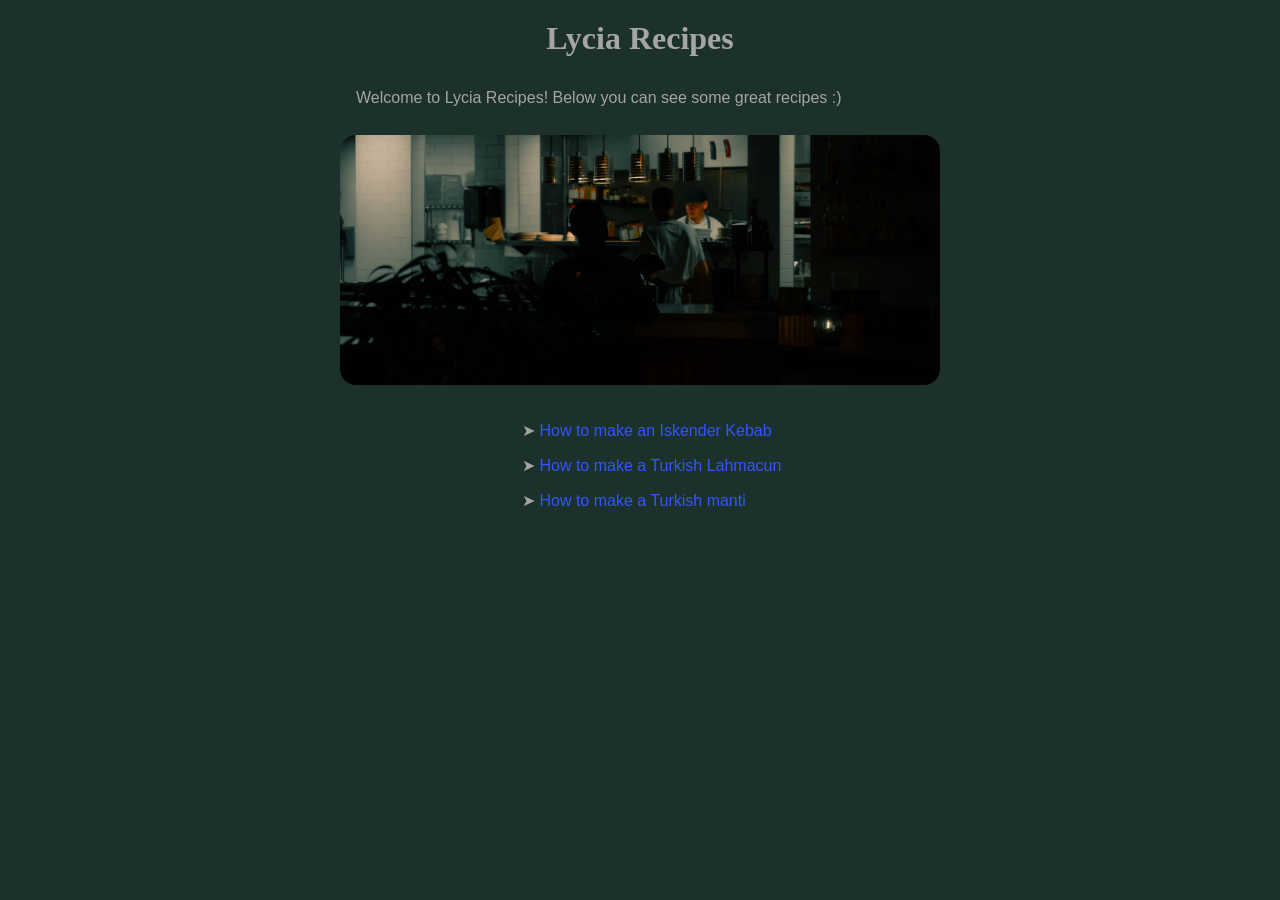
<file: index.html>
<!DOCTYPE html>
<html lang="en">
    <head>
        <meta charset="UTF-8">
        <meta name="viewport" content="width=device-width, initial-scale=1.0">
        <title>Project: Recipes</title>
        <link rel="stylesheet" href="styles.css">
    </head>

    <body>
        <div class="container">
        <h1 class="title">Lycia Recipes</h1>
            <p class="description">Welcome to Lycia Recipes! Below you can see some great recipes :)</p>
        
        <img class="banner rounded__img" src="images/restaurant.jpg" alt="Chefs working in a dimly lit urban kitchen, showcasing the night ambiance.">

        <ul class="homepage__links">
            <li><a href="recipes/iskender.html" class="links">How to make an Iskender Kebab</a></li>
            <li><a href="recipes/lahmacun.html" class="links">How to make a Turkish Lahmacun</a></li>
            <li><a href="recipes/manti.html" class="links">How to make a Turkish manti</a></li>
        </ul>
        </div>
    </body>
</html>
</file>
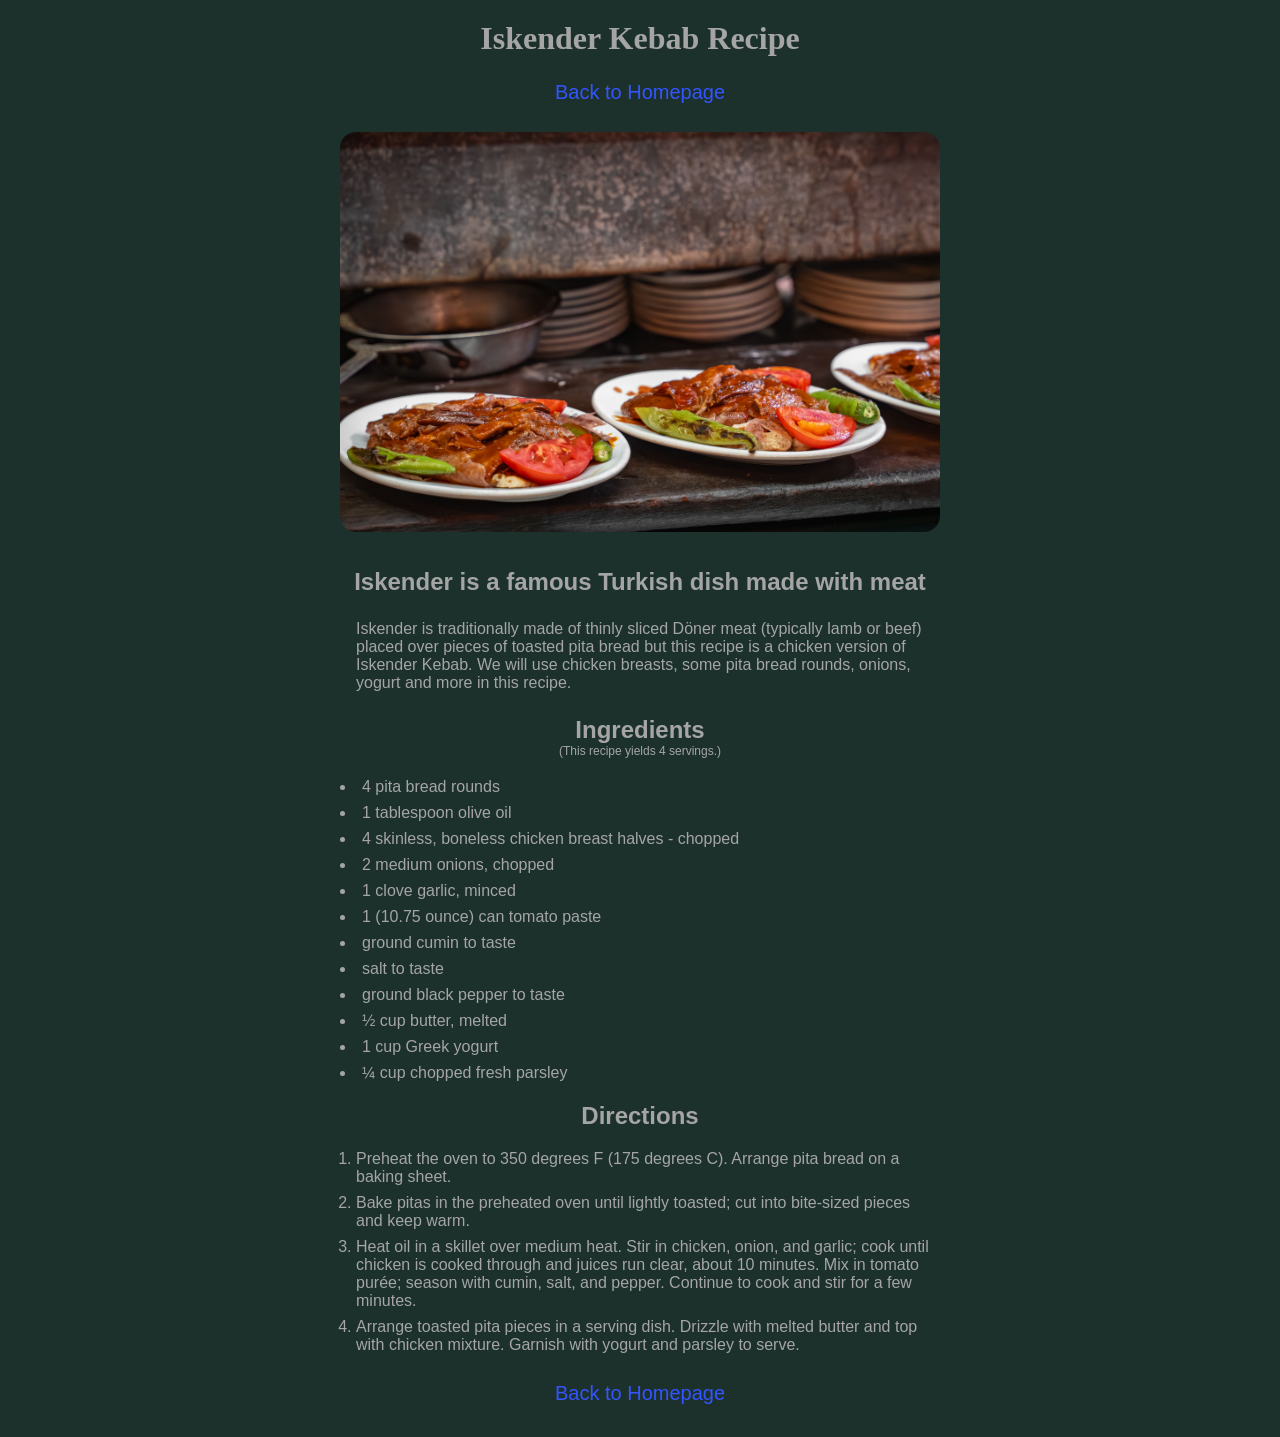
<file: recipes/iskender.html>
<!DOCTYPE html>
<html lang="en">
    <head>
        <meta charset="UTF-8">
        <meta name="viewport" content="width=device-width, initial-scale=1.0">
        <title>Project: Recipes</title>
        <link rel="stylesheet" href="../styles.css">
    </head>

    <body>
        <div class="container">
        <h1 class="title">Iskender Kebab Recipe</h1>

        <a class="links return" href="../index.html">Back to Homepage</a>

        <img class="rounded__img" src="../images/iskender.jpg" alt="A picture of Turkish Iskender Kebab">

        <h2 class="secondary__title">Iskender is a famous Turkish dish made with meat</h2>
        <p class="description">Iskender is traditionally made of thinly sliced Döner meat (typically lamb or beef) placed over pieces of toasted pita bread but this recipe is a chicken version of Iskender Kebab. We will use chicken breasts, some pita bread rounds, onions, yogurt and more in this recipe.</p>

        <h3 class="ingredients__title">Ingredients</h3>
            <p class="ingredients__servings">(This recipe yields 4 servings.)</p>

                <ul class="ingredients__list">
                    <li>4 pita bread rounds</li>
                    <li>1 tablespoon olive oil</li>
                    <li>4 skinless, boneless chicken breast halves - chopped</li>
                    <li>2 medium onions, chopped</li>
                    <li>1 clove garlic, minced</li>
                    <li>1 (10.75 ounce) can tomato paste</li>
                    <li>ground cumin to taste</li>
                    <li>salt to taste</li>
                    <li>ground black pepper to taste</li>
                    <li>½ cup butter, melted</li>
                    <li>1 cup Greek yogurt</li>
                    <li>¼ cup chopped fresh parsley</li>
                </ul>

        <!-- End of Ingredients -->
        
        <h3 class="directions__title">Directions</h3>
            <ol class="directions__list">
                <li>Preheat the oven to 350 degrees F (175 degrees C). Arrange pita bread on a baking sheet.</li>
                <li>Bake pitas in the preheated oven until lightly toasted; cut into bite-sized pieces and keep warm.</li>
                <li>Heat oil in a skillet over medium heat. Stir in chicken, onion, and garlic; cook until chicken is cooked through and juices run clear, about 10 minutes. Mix in tomato purée; season with cumin, salt, and pepper. Continue to cook and stir for a few minutes.</li>
                <li>Arrange toasted pita pieces in a serving dish. Drizzle with melted butter and top with chicken mixture. Garnish with yogurt and parsley to serve.</li>
            </ol>

        <a class="links return" href="../index.html">Back to Homepage</a>
        
        </div>
    </body>
</html>
</file>
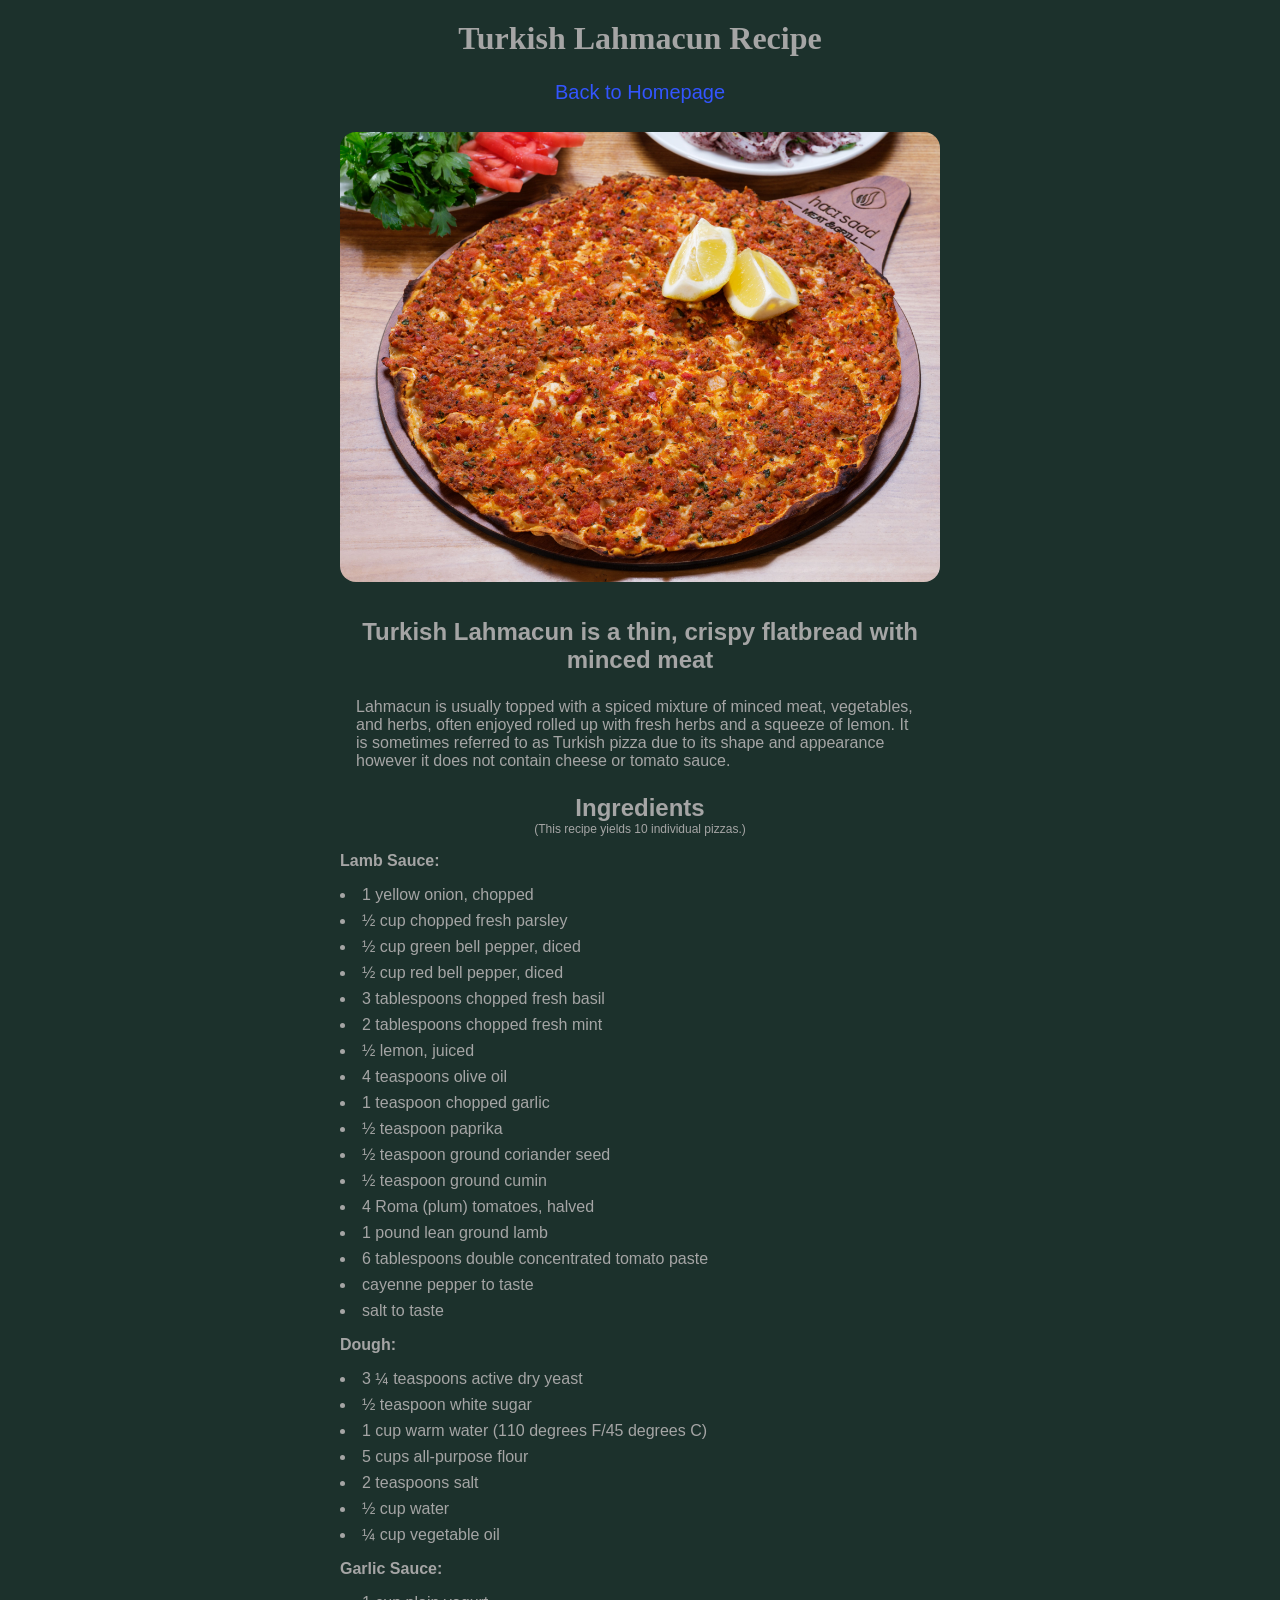
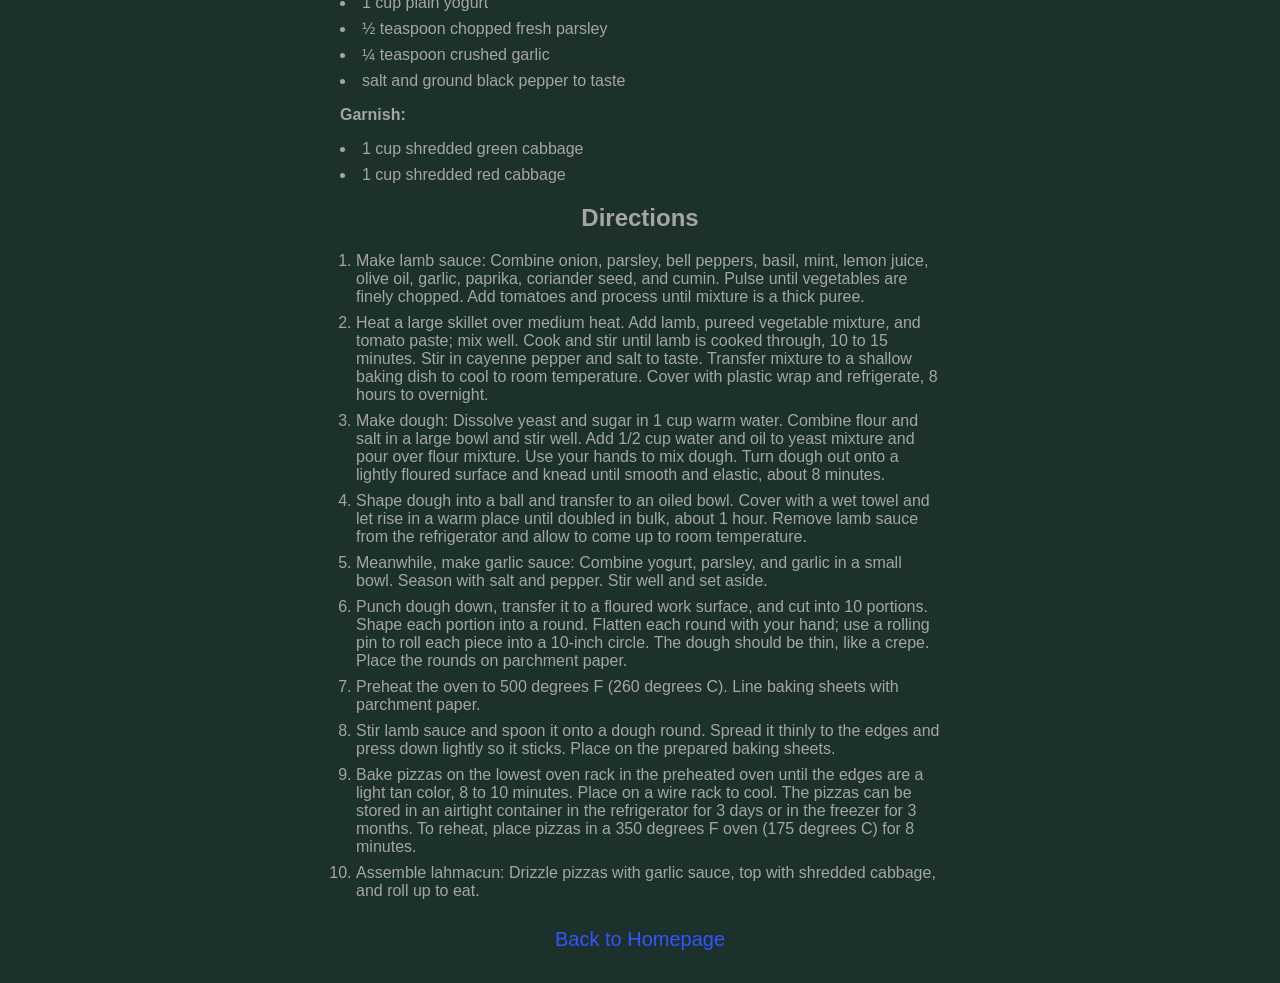
<file: recipes/lahmacun.html>
<!DOCTYPE html>
<html lang="en">
    <head>
        <meta charset="UTF-8">
        <meta name="viewport" content="width=device-width, initial-scale=1.0">
        <title>Project: Recipes</title>
        <link rel="stylesheet" href="../styles.css">
    </head>

    <body>
        <div class="container">
        <h1 class="title">Turkish Lahmacun Recipe</h1>

        <a class="links return" href="../index.html">Back to Homepage</a>

        <img class="rounded__img" src="../images/lahmacun.jpg" alt="A picture of Turkish Lahmacun" width="600">

        <h2 class="secondary__title">Turkish Lahmacun is a thin, crispy flatbread with minced meat</h2>
        <p class="description">Lahmacun is usually topped with a spiced mixture of minced meat, vegetables, and herbs, often enjoyed rolled up with fresh herbs and a squeeze of lemon. It is sometimes referred to as Turkish pizza due to its shape and appearance however it does not contain cheese or tomato sauce.</p>

        <h3 class="ingredients__title">Ingredients</h3>
            <p class="ingredients__servings">(This recipe yields 10 individual pizzas.)</p>

                <h4>Lamb Sauce:</h4>
                    <ul class="ingredients__list">
                        <li>1 yellow onion, chopped</li>
                        <li>½ cup chopped fresh parsley</li>
                        <li>½ cup green bell pepper, diced</li>
                        <li>½ cup red bell pepper, diced</li>
                        <li>3 tablespoons chopped fresh basil</li>
                        <li>2 tablespoons chopped fresh mint</li>
                        <li>½ lemon, juiced</li>
                        <li>4 teaspoons olive oil</li>
                        <li>1 teaspoon chopped garlic</li>
                        <li>½ teaspoon paprika</li>
                        <li>½ teaspoon ground coriander seed</li>
                        <li>½ teaspoon ground cumin</li>
                        <li>4 Roma (plum) tomatoes, halved</li>
                        <li>1 pound lean ground lamb</li>
                        <li>6 tablespoons double concentrated tomato paste</li>
                        <li>cayenne pepper to taste</li>
                        <li>salt to taste</li>
                    </ul>

                <h4>Dough:</h4>
                    <ul class="ingredients__list">
                        <li>3 ¼ teaspoons active dry yeast</li>
                        <li>½ teaspoon white sugar</li>
                        <li>1 cup warm water (110 degrees F/45 degrees C)</li>
                        <li>5 cups all-purpose flour</li>
                        <li>2 teaspoons salt</li>
                        <li>½ cup water</li>
                        <li>¼ cup vegetable oil</li>
                    </ul>

                <h4>Garlic Sauce:</h4>
                    <ul class="ingredients__list">
                        <li>1 cup plain yogurt</li>
                        <li>½ teaspoon chopped fresh parsley</li>
                        <li>¼ teaspoon crushed garlic</li>
                        <li>salt and ground black pepper to taste</li>
                    </ul>
                    
                <h4>Garnish:</h4>
                    <ul class="ingredients__list">
                        <li>1 cup shredded green cabbage</li>
                        <li>1 cup shredded red cabbage</li>
                    </ul>

        <!-- End of Ingredients --> 
        
        <h3 class="directions__title">Directions</h3>
            <ol class="directions__list">
                <li>Make lamb sauce: Combine onion, parsley, bell peppers, basil, mint, lemon juice, olive oil, garlic, paprika, coriander seed, and cumin. Pulse until vegetables are finely chopped. Add tomatoes and process until mixture is a thick puree.</li>
                <li>Heat a large skillet over medium heat. Add lamb, pureed vegetable mixture, and tomato paste; mix well. Cook and stir until lamb is cooked through, 10 to 15 minutes. Stir in cayenne pepper and salt to taste. Transfer mixture to a shallow baking dish to cool to room temperature. Cover with plastic wrap and refrigerate, 8 hours to overnight.</li>
                <li>Make dough: Dissolve yeast and sugar in 1 cup warm water. Combine flour and salt in a large bowl and stir well. Add 1/2 cup water and oil to yeast mixture and pour over flour mixture. Use your hands to mix dough. Turn dough out onto a lightly floured surface and knead until smooth and elastic, about 8 minutes.</li>
                <li>Shape dough into a ball and transfer to an oiled bowl. Cover with a wet towel and let rise in a warm place until doubled in bulk, about 1 hour. Remove lamb sauce from the refrigerator and allow to come up to room temperature.</li>
                <li>Meanwhile, make garlic sauce: Combine yogurt, parsley, and garlic in a small bowl. Season with salt and pepper. Stir well and set aside. </li>
                <li>Punch dough down, transfer it to a floured work surface, and cut into 10 portions. Shape each portion into a round. Flatten each round with your hand; use a rolling pin to roll each piece into a 10-inch circle. The dough should be thin, like a crepe. Place the rounds on parchment paper.</li>
                <li>Preheat the oven to 500 degrees F (260 degrees C). Line baking sheets with parchment paper.</li>
                <li>Stir lamb sauce and spoon it onto a dough round. Spread it thinly to the edges and press down lightly so it sticks. Place on the prepared baking sheets.</li>
                <li>Bake pizzas on the lowest oven rack in the preheated oven until the edges are a light tan color, 8 to 10 minutes. Place on a wire rack to cool. The pizzas can be stored in an airtight container in the refrigerator for 3 days or in the freezer for 3 months. To reheat, place pizzas in a 350 degrees F oven (175 degrees C) for 8 minutes.</li>
                <li>Assemble lahmacun: Drizzle pizzas with garlic sauce, top with shredded cabbage, and roll up to eat.</li>
            </ol>

        <a class="links return" href="../index.html">Back to Homepage</a>

        </div>
    </body>
</html>
</file>
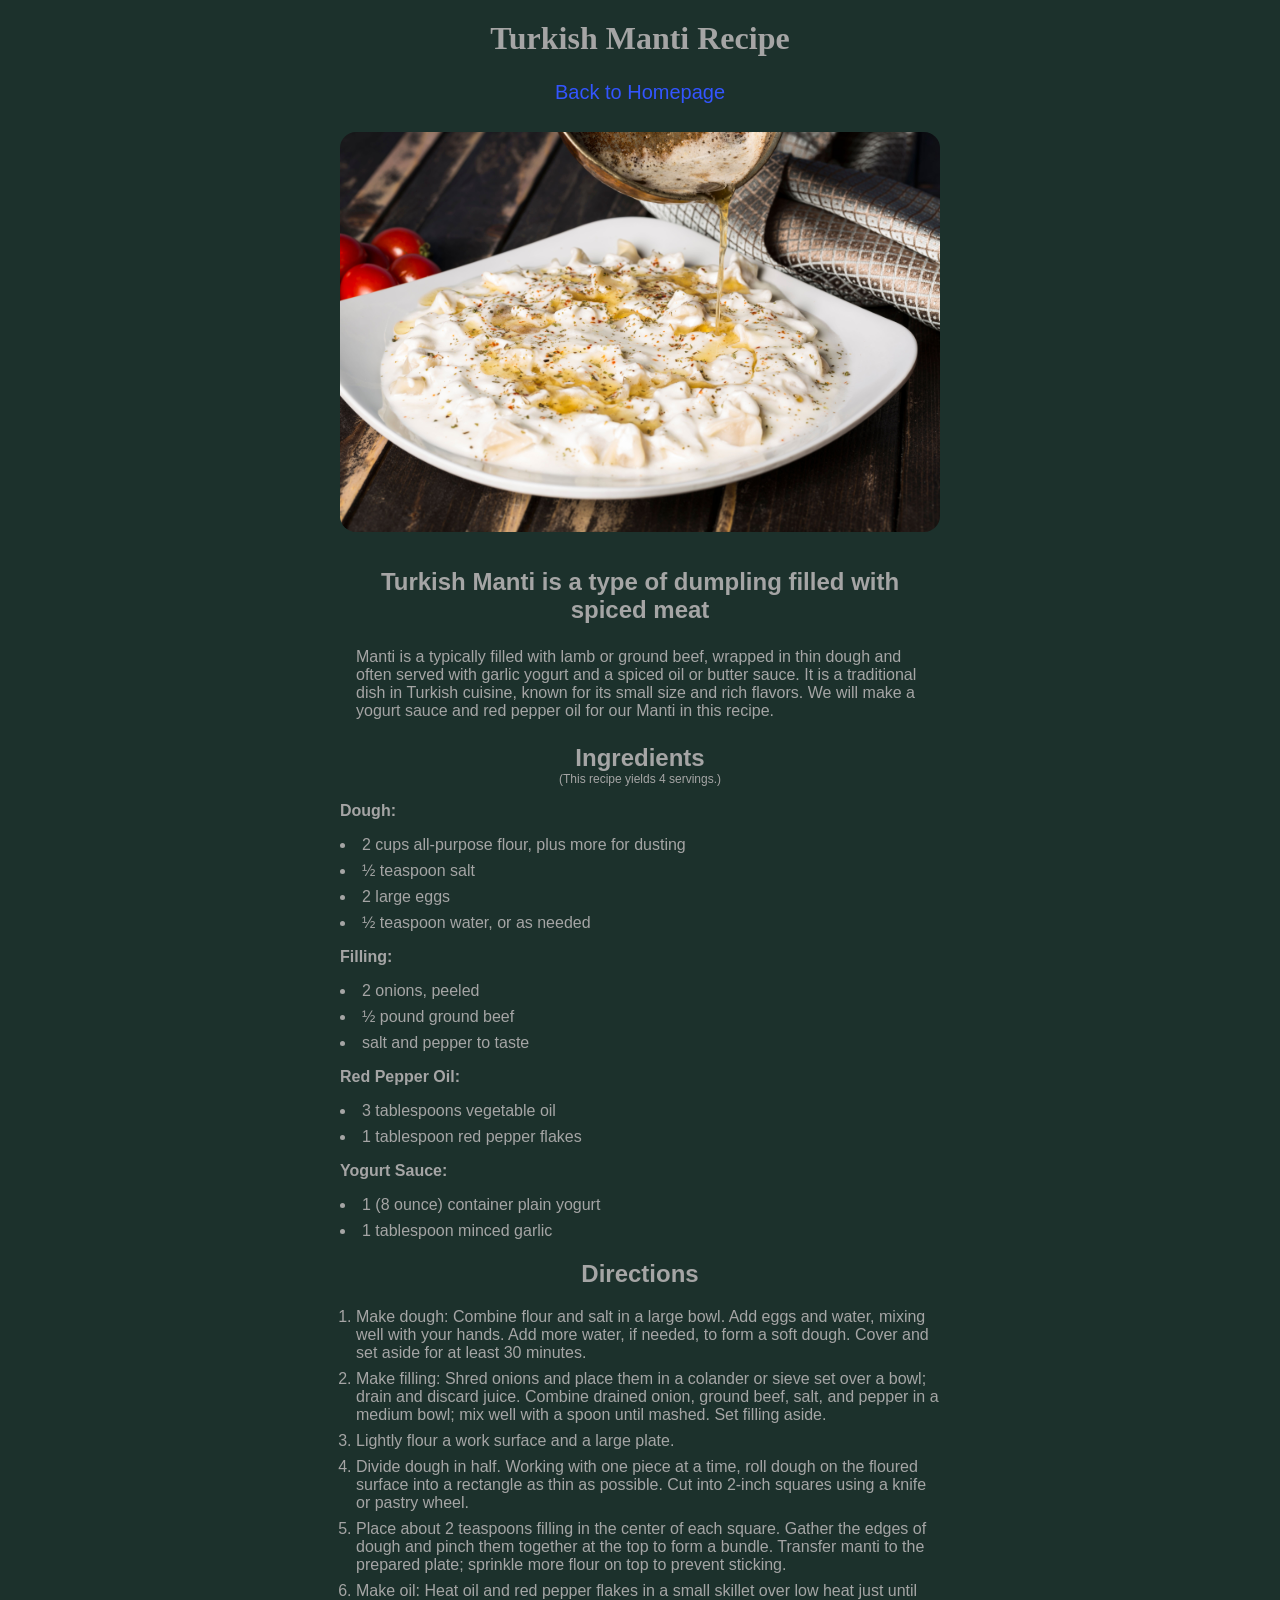
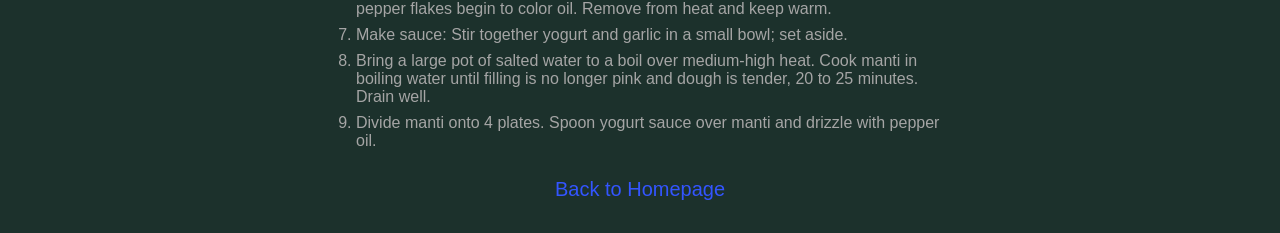
<file: recipes/manti.html>
<!DOCTYPE html>
<html lang="en">
    <head>
        <meta charset="UTF-8">
        <meta name="viewport" content="width=device-width, initial-scale=1.0">
        <title>Project: Recipes</title>
        <link rel="stylesheet" href="../styles.css">
    </head>

    <body>
        <div class="container">
        <h1 class="title">Turkish Manti Recipe</h1>

        <a class="links return" href="../index.html">Back to Homepage</a>

        <img class="rounded__img" src="../images/manti.jpg" alt="A picture of Turkish Manti" width="600">

        <h2 class="secondary__title">Turkish Manti is a type of dumpling filled with spiced meat</h2>
        <p class="description">Manti is a typically filled with lamb or ground beef, wrapped in thin dough and often served with garlic yogurt and a spiced oil or butter sauce. It is a traditional dish in Turkish cuisine, known for its small size and rich flavors. We will make a yogurt sauce and red pepper oil for our Manti in this recipe.</p>

        <h3 class="ingredients__title">Ingredients</h3>
            <p class="ingredients__servings">(This recipe yields 4 servings.)</p>

                <h4>Dough:</h4>
                    <ul class="ingredients__list">
                        <li>2 cups all-purpose flour, plus more for dusting</li>
                        <li>½ teaspoon salt</li>
                        <li>2 large eggs</li>
                        <li>½ teaspoon water, or as needed</li>
                    </ul>

                <h4>Filling:</h4>
                    <ul class="ingredients__list">
                        <li>2 onions, peeled</li>
                        <li>½ pound ground beef</li>
                        <li>salt and pepper to taste</li>
                    </ul>

                <h4>Red Pepper Oil:</h4>
                    <ul class="ingredients__list">
                        <li>3 tablespoons vegetable oil</li>
                        <li>1 tablespoon red pepper flakes</li>
                    </ul>
                    
                <h4>Yogurt Sauce:</h4>
                    <ul class="ingredients__list">
                        <li>1 (8 ounce) container plain yogurt</li>
                        <li>1 tablespoon minced garlic</li>
                    </ul>
        
        <!-- End of Ingredients -->

        <h3 class="directions__title">Directions</h3>
            <ol class="directions__list">
                <li>Make dough: Combine flour and salt in a large bowl. Add eggs and water, mixing well with your hands. Add more water, if needed, to form a soft dough. Cover and set aside for at least 30 minutes.</li>
                <li>Make filling: Shred onions and place them in a colander or sieve set over a bowl; drain and discard juice. Combine drained onion, ground beef, salt, and pepper in a medium bowl; mix well with a spoon until mashed. Set filling aside.</li>
                <li>Lightly flour a work surface and a large plate.</li>
                <li>Divide dough in half. Working with one piece at a time, roll dough on the floured surface into a rectangle as thin as possible. Cut into 2-inch squares using a knife or pastry wheel.</li>
                <li>Place about 2 teaspoons filling in the center of each square. Gather the edges of dough and pinch them together at the top to form a bundle. Transfer manti to the prepared plate; sprinkle more flour on top to prevent sticking.</li>
                <li>Make oil: Heat oil and red pepper flakes in a small skillet over low heat just until pepper flakes begin to color oil. Remove from heat and keep warm.</li>
                <li>Make sauce: Stir together yogurt and garlic in a small bowl; set aside.</li>
                <li>Bring a large pot of salted water to a boil over medium-high heat. Cook manti in boiling water until filling is no longer pink and dough is tender, 20 to 25 minutes. Drain well.</li>
                <li>Divide manti onto 4 plates. Spoon yogurt sauce over manti and drizzle with pepper oil.</li>
            </ol>

        <a class="links return" href="../index.html">Back to Homepage</a>

        </div>
    </body>
</html>
</file>
<file: styles.css>
* {
    padding: 0;
    margin: 0;
    box-sizing: border-box;
}

body {
    font-family: Arial, Helvetica, sans-serif;
    background-color: hsl(166, 27%, 15%);
    color: rgb(165, 165, 165);
}

.container {
    width: 600px;
    padding: 20px 0;
    margin: 0 auto;
}

.title {
    text-align: center;
    font-family: Garamond, serif;
    margin-bottom: 24px;
}

.description {
    margin: 8px;
    padding: 8px;
}

.banner {
    width: 600px;
    height: 250px;
    object-fit: cover;
    margin: 12px 0 0;
}

.homepage__links {
    margin: 32px;
    padding-left: 150px;
    list-style-type: none;
}

.homepage__links li {
    margin: 16px auto;
}

.homepage__links li::before {
    content: "➤ ";
}

.links {
    text-decoration: none;
    color: hsl(230, 100%, 60%);
}

.links:hover {
    color: hsl(230, 100%, 90%);
}

img {
    width: 600px;
    margin: 16px 0;
}

.rounded__img {
    border: 0;
    border-radius: 16px;
}

.secondary__title {
    text-align: center;
    margin: 16px 0;
}

.return {
    display: block;
    text-align: center;
    margin: 24px 0 12px;
    font-size: 20px;
}

.ingredients__title {
    margin: 16px 0 0;
    text-align: center;
    font-size: 24px;
}

.ingredients__servings {
    text-align: center;
    font-size: 12px;
    margin-bottom: 16px;
}

.ingredients__list {
    margin: 12px 0;
    list-style-position: inside;
}

.ingredients__list li {
    padding: 4px 0;
}

.directions__title {
    margin: 16px 0;
    text-align: center;
    font-size: 24px;
}

.directions__list {
    margin: 12px 0;
    padding-left: 1rem; /* the reason im doing is that when it's list-style-position: inside the numbers act like they are a part of the text and the text will go under the numbers. I didn't want that to happen so I found this as a solution. */
}

.directions__list li {
    padding: 4px 0;
}
</file>
